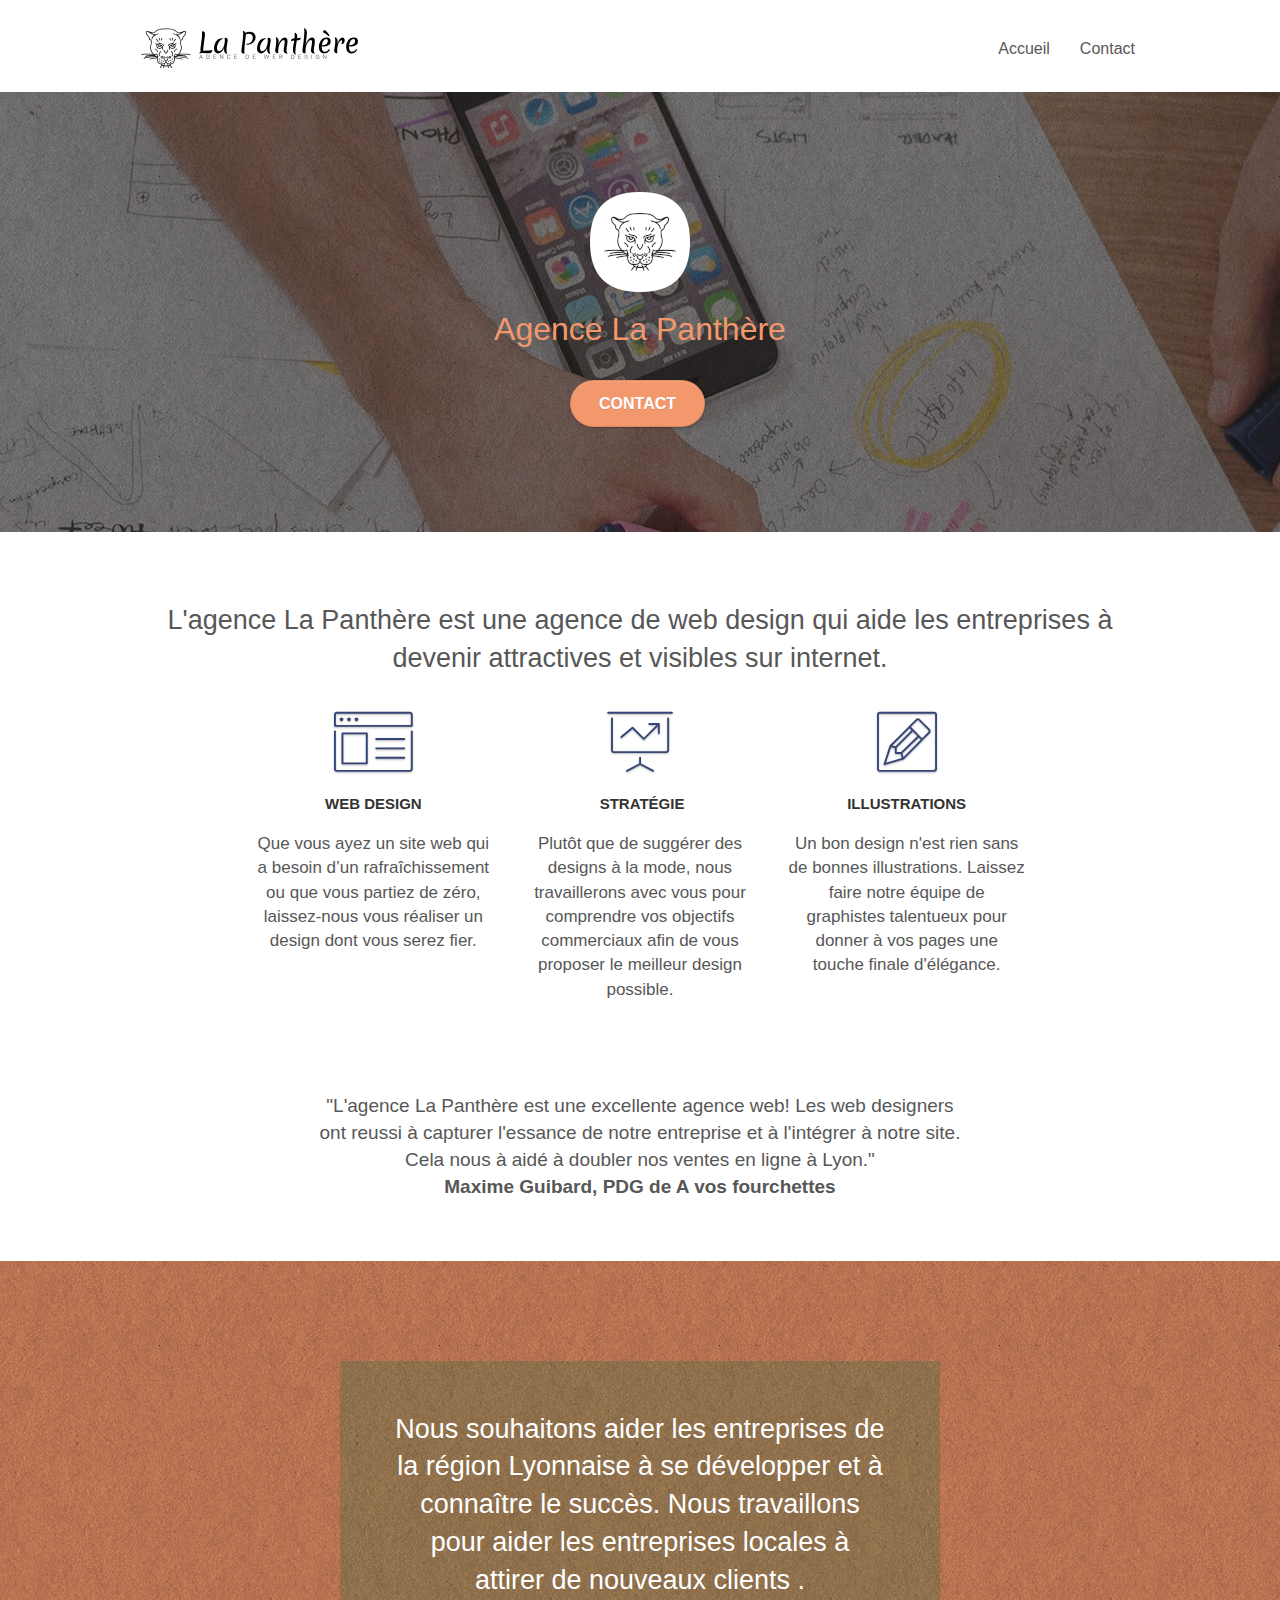
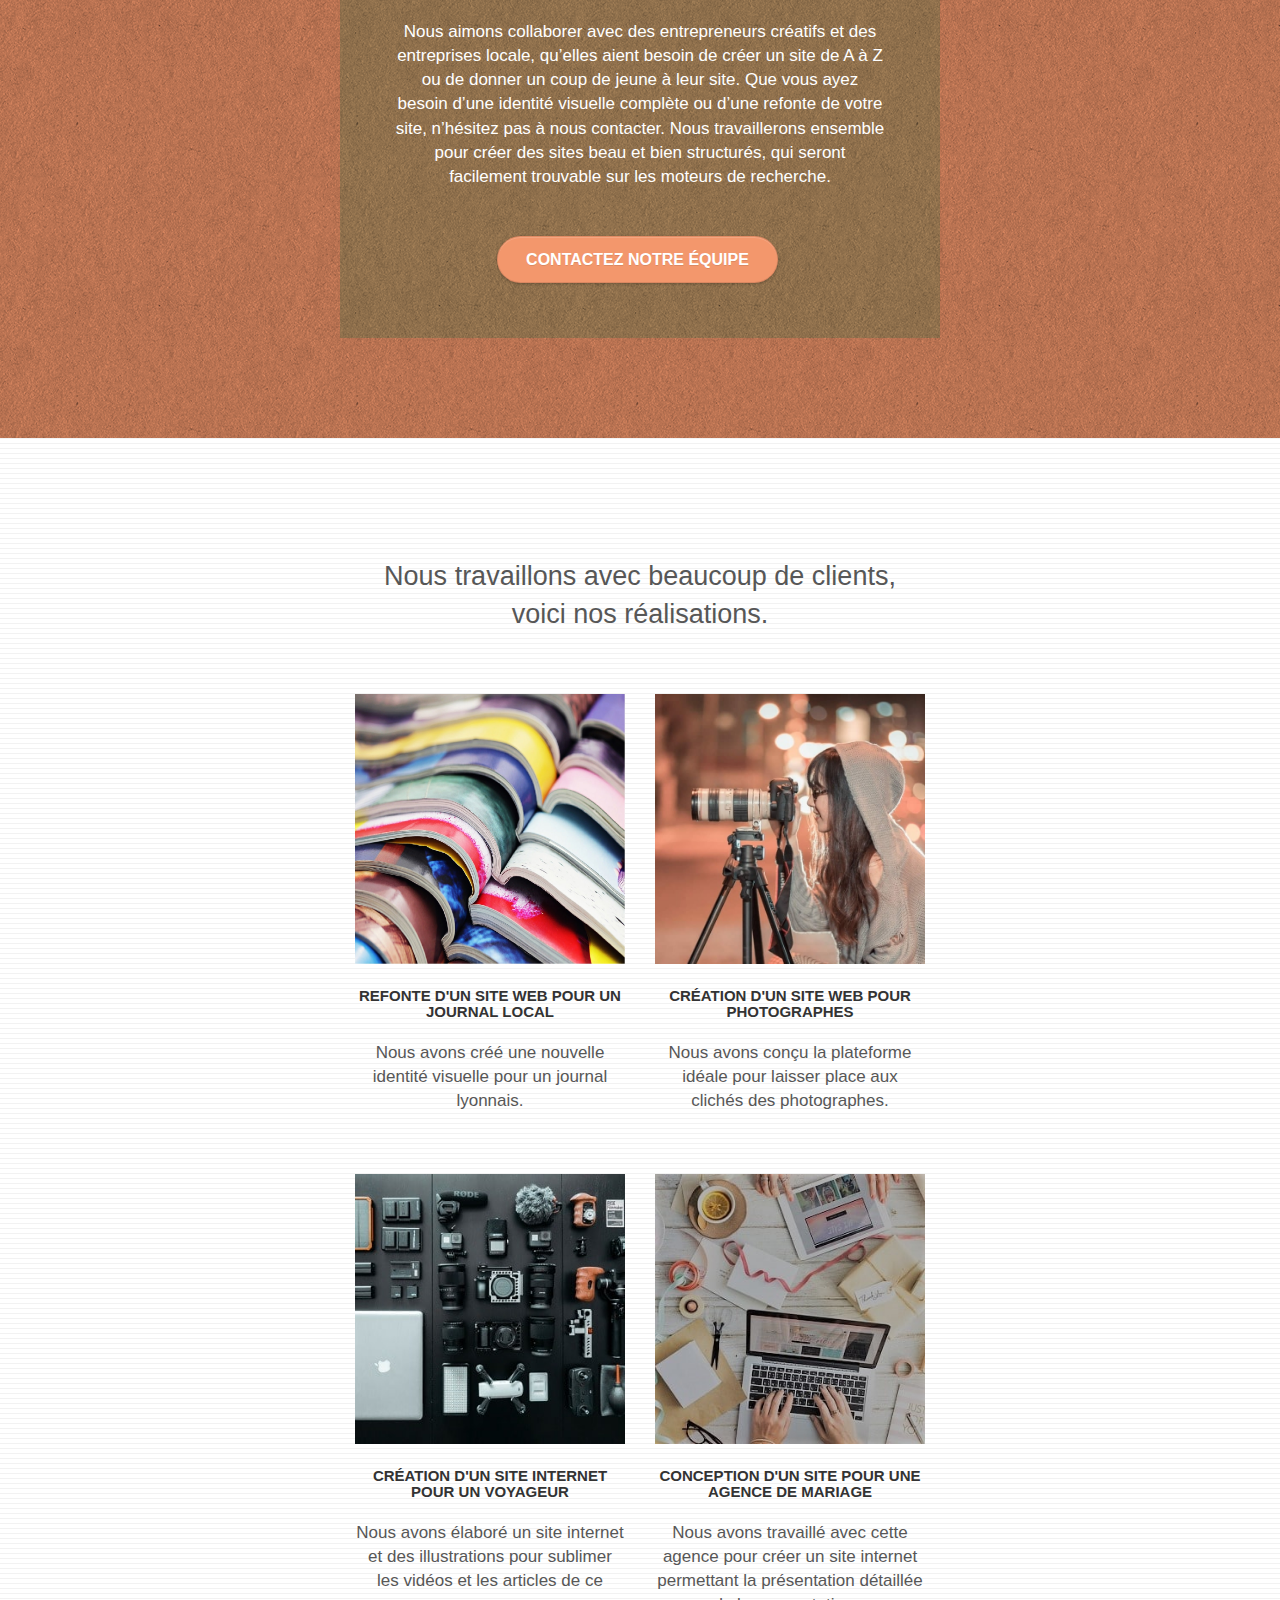
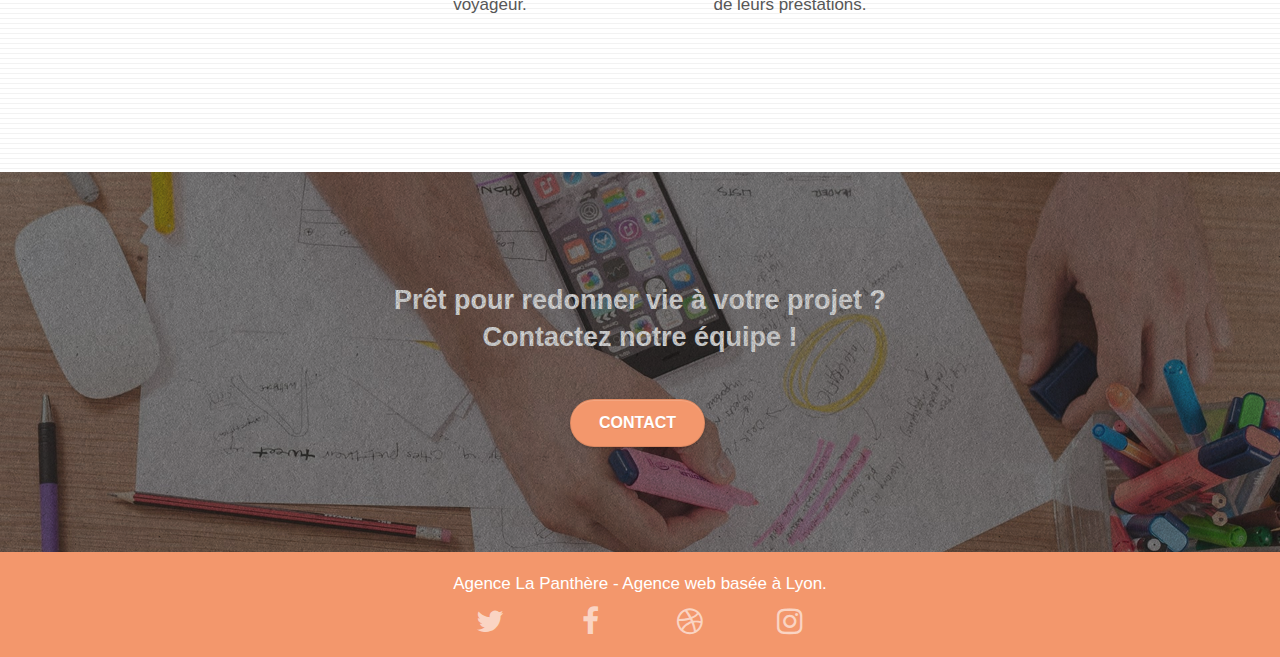
<file: index.html>
<!doctype html>
<html lang="fr">
<head>
    <meta charset="utf-8">
    <meta name="keywords" content="agence Web design,Entreprise webdesign Lyon">
    <meta name="description" content="La panthère est une agence de design lyonnaise qui aide les entreprises a devenir attractives et visibles sur Internet">
    <meta name="viewport" content="width=device-width, initial-scale=1.0, viewport-fit=cover">
    <link rel="icon" type="image/png" href="favicon.jpg">
    
	<link rel="stylesheet" type="text/css" href="./css/bootstrap.min.css">
	<link rel="stylesheet" type="text/css" href="style.min.css">
	<link rel="stylesheet" type="text/css" href="./css/font-awesome.min.css">
	<link rel="stylesheet" type="text/css" href="./css/et-line.min.css">
	
    
	<script src="./js/jquery-2.1.0.min.js" defer></script>
	<script src="./js/bootstrap.min.js" defer></script>
	<script src="./js/blocs.min.js" defer></script>
	<script src="./js/jquery.touchSwipe.min.js" defer></script>
	<script src="./js/gmaps.min.js" defer></script>

    <title>Agence La phantère|Acceuil</title>

    
<!-- Analytics -->
 
<!-- Analytics END -->
    
</head>
<body>
<!-- Principal conteneur -->
<div class="page-container">
    
<!-- bloc-0 -->

	<header class="bloc bgc-white l-bloc " id="bloc-0">
		<div class="container bloc-sm">

			<nav class="navbar row">
				<div class="navbar-header">
					<a class="navbar-brand" href="index.html"><img src="img/agence-la-panthere-monochrome.svg" alt="logo de l'agence la phantere" height="40" /></a>
					<button id="nav-toggle" type="button" class="ui-navbar-toggle navbar-toggle" data-toggle="collapse" data-target=".navbar-1">
						<span class="sr-only">Toggle navigation</span><span class="icon-bar"></span><span class="icon-bar"></span><span class="icon-bar"></span>
					</button>
				</div>
				<div class="collapse navbar-collapse navbar-1 special-dropdown-nav">
					<ul class="site-navigation nav navbar-nav">
						<li>
							<a href="index.html">Accueil</a>
						</li>
						<li>
							<a href="Contact.html">Contact</a>
						</li>
					</ul>
				</div>
			</nav>
		</div>
	</header>

<!-- bloc-0 END -->

<!-- bloc-1-presentation -->
	<section class="bloc bgc-dark-slate-blue bg-banniere d-bloc bg-t-edge bloc-bg-texture texture-paper b-parallax" id="bloc-1-hero">
		<div class="container bloc-lg">
			<div class="row tight-width-whitespace">
				<div class="col-sm-12">
					<img src="img/logo-100px-min.png" class="center-block image-resize-mode"  alt=" logo de l'agence La penthère" />
					<h1 class="text-center hero-bloc-text tc-white ">
						Agence La Panthère
					</h1>
					<div class="text-center">
						<a href="Contact.html" class="btn btn-lg btn-clean btn-rd cta-hero btn-atomic-tangerine" id="cta-hero">Contact</a>
					</div>
				</div>
			</div>
		</div>
	</section>
<!-- bloc-1-presentation END -->

<!-- bloc-2-services -->
	<section class="bloc bgc-white l-bloc" id="bloc-2-services">
		<div class="container bloc-md">
			<div class="row">
				<div class="col-sm-12 text-center">
					<h2>
						L'agence La Panthère est une agence de web design qui aide les entreprises à devenir attractives et visibles sur internet.
					</h2>
				</div>
			</div>
			<div class="row voffset-lg med-width-whitespace">
				<div class="col-sm-4">
					<div class="text-center">
						<span class="et-icon-browser sm-shadow icon-dark-slate-blue icons icon-lg"></span>
					</div>
					<h3 class="mg-md text-center">
						Web design
					</h3>
					<p class="text-center ">
						Que vous ayez un site web qui a besoin d&rsquo;un rafraîchissement ou que vous partiez de zéro, laissez-nous vous réaliser un design dont vous serez fier.
					</p>
				</div>
				<div class="col-sm-4">
					<div class="text-center">
						<span class="et-icon-presentation sm-shadow icon-dark-slate-blue icons icon-lg"></span>
					</div>
					<h3 class="mg-md text-center">
						&nbsp;Stratégie
					</h3>
					<p class="text-center ">
						Plutôt que de suggérer des designs à la mode, nous travaillerons avec vous pour comprendre vos objectifs commerciaux afin de vous proposer le meilleur design possible.<br>
					</p>
				</div>
				<div class="col-sm-4">
					<div class="text-center">
						<span class="et-icon-edit sm-shadow icon-dark-slate-blue icons icon-lg"></span>
					</div>
					<h3 class="mg-md text-center">
						Illustrations
					</h3>
					<p class="text-center ">
						Un bon design n'est rien sans de bonnes illustrations. Laissez faire notre équipe de graphistes talentueux pour donner à vos pages une touche finale d'élégance.
					</p>
				</div>
			</div>
			<div class="row voffset-lg voffset">
				<div class="col-xs-12 col-md-8 col-md-offset-2 text-center">
					<p class="citation">
						"L'agence La Panthère est une excellente agence web! Les web designers ont reussi à capturer l'essance de notre entreprise et à l'intégrer à notre site. Cela nous à aidé à doubler nos ventes en ligne à Lyon."
						<br> <strong>Maxime Guibard, PDG de A vos fourchettes</strong>
					</p>
				</div>


			</div>
		</div>
	</section>
	<!-- bloc-2-services END -->

	<!-- bloc-3-what-i-do -->
	<section class="bloc tc-white bgc-atomic-tangerine bg-presentation d-bloc bloc-bg-texture texture-paper b-parallax" id="bloc-3-what-i-do">
		<div class="container bloc-lg">
			<div class="row tight-width-whitespace black-background">
				<div class="col-sm-12">
					<h2 class="mg-md text-center text-white">
						Nous souhaitons aider les entreprises de la région Lyonnaise à se développer et à connaître le succès. Nous travaillons pour aider les entreprises locales à attirer de nouveaux clients .<br>
					</h2>
					<p class="text-center white">
						Nous aimons collaborer avec des entrepreneurs créatifs et des entreprises locale, qu’elles aient besoin de créer un site de A à Z ou de donner un coup de jeune à leur site. Que vous ayez besoin d’une identité visuelle complète ou d’une refonte de votre site, n’hésitez pas à nous contacter. Nous travaillerons ensemble pour créer des sites beau et bien structurés, qui seront facilement trouvable sur les moteurs de recherche.
						<br><br><a class="btn btn-atomic-tangerine btn-clean btn-rd btn-lg cta-hero" href="Contact.html">Contactez notre équipe</a><br>
					</p>
				</div>
			</div>
		</div>
	</section>
	<!-- bloc-3-what-i-do END -->

	<!-- bloc-4-portfolio -->
	<section class="bloc bgc-white bg-lines-h2-bg bg-repeat l-bloc" id="bloc-4-portfolio">
		<div class="container bloc-lg">
			<div class="row">
				<div class="col-sm-12 text-center">
					<h2>
						Nous travaillons avec beaucoup de clients, <br> voici nos réalisations.
					</h2>
				</div>
			</div>
			<div class="row tight-width-whitespace portfolio-row">
				<div class="col-sm-6">
					<a href="#" data-lightbox="img/1-min.jpg" data-gallery-id="gallery-1" data-caption="Refonte d'un site web pour un journal local" data-frame="snapshot-lb"><img src="img/1-min.jpg" alt="refonte d'un site web pour un journal local" class="img-responsive portfolio-thumb" /></a>
					<h3 class="mg-md text-center">
						Refonte d'un site web pour un journal local
					</h3>
					<p class="text-center">
						Nous avons créé une nouvelle identité visuelle pour un journal lyonnais.
					</p>
				</div>
				<div class="col-sm-6">
					<a href="#" data-lightbox="img/2-min.jpg" data-gallery-id="gallery-1" data-caption="Création d'un site web pour photographes" data-frame="snapshot-lb"><img src="img/2-min.jpg" class="img-responsive portfolio-thumb" alt=" Création d'un site web pour photographes" /></a>
					<h3 class="mg-md text-center">
						Création d'un site web pour photographes
					</h3>
					<p class="text-center">
						Nous avons conçu la plateforme idéale pour laisser place aux clichés des photographes.
					</p>
				</div>
			</div>
			<div class="row tight-width-whitespace portfolio-row">
				<div class="col-sm-6">
					<a href="#" data-lightbox="img/3-min.jpg" data-gallery-id="gallery-1" data-caption="Création d'un site internet pour un voyageur" data-frame="snapshot-lb"><img src="img/3-min.jpg" class="img-responsive portfolio-thumb" alt=" Création d'un site web pour voyageur"/></a>
					<h3 class="mg-md text-center">
						Création d'un site internet pour un voyageur
					</h3>
					<p class="text-center">
						Nous avons élaboré un site internet et des illustrations pour sublimer les vidéos et les articles de ce voyageur.
					</p>
				</div>
				<div class="col-sm-6">
					<a href="#" data-lightbox="img/4-min.jpg" data-gallery-id="gallery-1" data-caption="Conception d'un site pour une agence de mariage" data-frame="snapshot-lb"><img src="img/4-min.jpg" class="img-responsive portfolio-thumb" alt="Création d'un site web pour agence de mariage" /></a>
					<h3 class="mg-md text-center">
						Conception d'un site pour une agence de mariage
					</h3>
					<p class="text-center">
						Nous avons travaillé avec cette agence pour créer un site internet permettant la présentation détaillée de leurs prestations.
					</p>
				</div>
			</div>
		</div>
	</section>
	<!-- bloc-4-portfolio END -->

	<!-- bloc-5-cta -->
	<section class="bloc bgc-dark-slate-blue bg-banniere d-bloc bloc-bg-texture texture-paper" id="bloc-5-cta">
		<div class="container bloc-lg">
			<div class="row">
				<h2 class="mg-md text-center text-white text-bold">
					Prêt pour redonner vie à votre projet ?<br>Contactez notre équipe !
				</h2>
				<div class="col-sm-12 text-center">
					<a href="Contact.html" class="btn btn-atomic-tangerine btn-clean btn-rd btn-lg cta-hero">Contact</a>
				</div>
			</div>
		</div>
	</section>
	<!-- bloc-5-cta END -->

	<!-- ScrollToTop Button -->
	<a class="bloc-button btn btn-d scrollToTop" onclick="scrollToTarget('1')"><span class="fa fa-chevron-up"></span></a>
	<!-- ScrollToTop Button END-->

	<!-- Footer - bloc-8 -->
	<footer class="bloc bgc-atomic-tangerine d-bloc" id="bloc-8">
		<div class="container bloc-sm">
			<div class="row">
				<div class="col-sm-12">
					<p class="text-center white">
						Agence La Panthère - Agence web basée à Lyon.<br>
					</p>
					<div class="row row-no-gutters social">
						<div class="col-sm-3">
							<div class="text-center">
								<a class="social" href="https://twitter.com/" aria-label="twitter"><span class="fa fa-twitter icon-md"></span></a>
							</div>
						</div>
						<div class="col-sm-3">
							<div class="text-center">
								<a class="social" href="https://www.facebook.com/" aria-label="facebook"><span class="fa fa-facebook icon-md"></span></a>
							</div>
						</div>
						<div class="col-sm-3">
							<div class="text-center">
								<a class="social" href="https://dribbble.com/" aria-label="dribble"><span class="fa fa-dribbble icon-md"></span></a>
							</div>
						</div>
						<div class="col-sm-3">
							<div class="text-center">
								<a class="social" href="https://www.instagram.com/" aria-label="instagram"><span class="fa fa-instagram icon-md"></span></a>
							</div>
						</div>
					</div>

				</div>
			</div>
		</div>
	</footer>
	<!-- Footer - bloc-8 END -->

</div>
<!-- Principal conteneur END -->
    

</body>
</html>
</file>
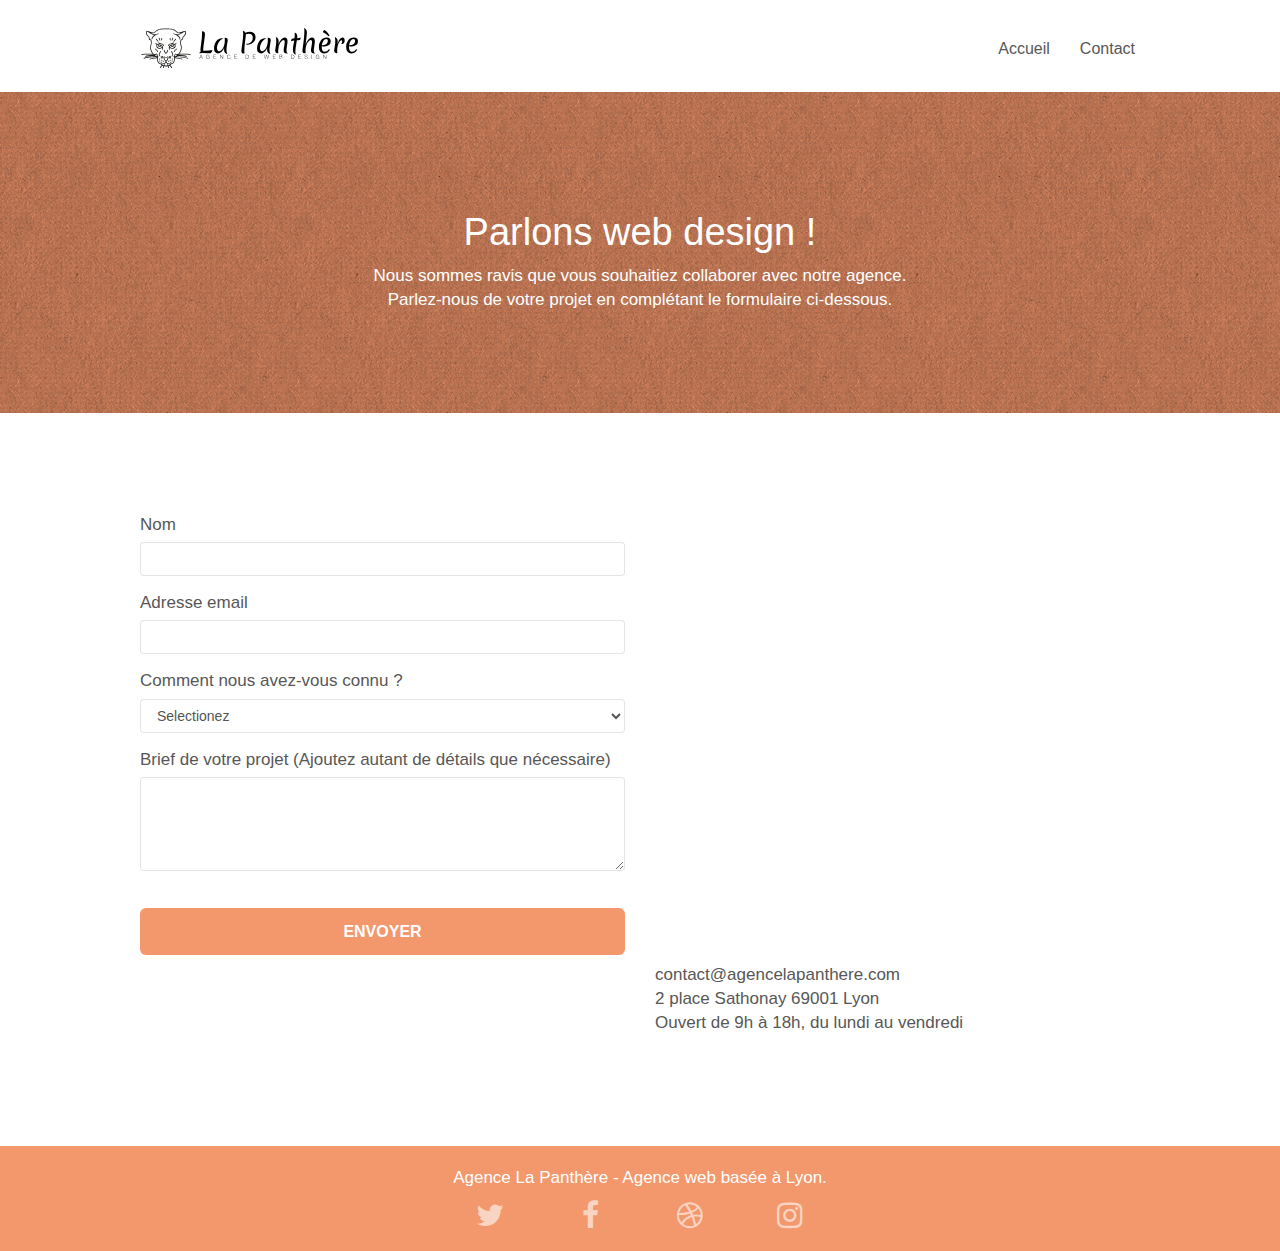
<file: Contact.html>
<!doctype html>
<html lang="fr">
<head>
    <meta charset="utf-8">
    <meta name="keywords" content="">
    <meta name="description" content="">
    <meta name="viewport" content="width=device-width, initial-scale=1.0, viewport-fit=cover">
    <link rel="shortcut icon" type="image/png" href="favicon.jpg">
    
	<link rel="stylesheet" type="text/css" href="./css/bootstrap.min.css">
	<link rel="stylesheet" type="text/css" href="style.min.css">
	<link rel="stylesheet" type="text/css" href="./css/font-awesome.min.css">
	<link rel="stylesheet" type="text/css" href="./css/et-line.min.css">
	
    
	<script src="./js/jquery-2.1.0.min.js" ></script>
	<script src="./js/bootstrap.min.js"></script>
	<script src="./js/blocs.min.js"></script>
	<script src="./js/jqBootstrapValidation.min.js"></script>
	<script src="./js/formHandler.min.js"></script>
    <title>Contact</title>

    
<!-- Analytics -->
 
<!-- Analytics END -->
    
</head>
<body>
<!-- Principal conteneur -->
<div class="page-container">
    
<!-- bloc-0 -->
<div class="bloc bgc-white l-bloc " id="bloc-0">
	<div class="container bloc-sm">
		<nav class="navbar row">
			<div class="navbar-header">
				<a class="navbar-brand" href="index.html"><img src="img/agence-la-panthere-monochrome.svg" alt="atlanta web design logo" height="40" /></a>
				<button id="nav-toggle" type="button" class="ui-navbar-toggle navbar-toggle" data-toggle="collapse" data-target=".navbar-1">
					<span class="sr-only">Toggle navigation</span><span class="icon-bar"></span><span class="icon-bar"></span><span class="icon-bar"></span>
				</button>
			</div>
			<div class="collapse navbar-collapse navbar-1 special-dropdown-nav">
				<ul class="site-navigation nav navbar-nav">
					<li>
						<a href="index.html">Accueil</a>
					</li>
					<li>
					</li>
					<li>
						<a href="Contact.html">Contact</a>
					</li>
				</ul>
			</div>
		</nav>
	</div>
</div>
<!-- bloc-0 END -->

<!-- bloc-6 -->
<div class="bloc bg-dots-bg bg-repeat bgc-atomic-tangerine d-bloc bloc-bg-texture texture-paper" id="bloc-6">
	<div class="container bloc-lg">
		<div class="row">
			<div class="col-sm-12">
				<h1 class="text-center hero-bloc-text text-white">
					Parlons web design !
				</h1>
				<p class="text-center mg-lg text-white tight-width-whitespace">
					Nous sommes ravis que vous souhaitiez collaborer avec notre agence.<br>
					Parlez-nous de votre projet en complétant le formulaire ci-dessous.
				</p>
			</div>
		</div>
	</div>
</div>
<!-- bloc-6 END -->

<!-- bloc-7 -->
<div class="bloc bgc-white l-bloc" id="bloc-7">
	<div class="container bloc-lg">
		<div class="row">
			<div class="col-sm-6">
				<form id="form_1" novalidate data-success-msg="Your message has been sent." data-fail-msg="Sorry it seems that our mail server is not responding, Sorry for the inconvenience!">
					<div class="form-group">
						<label for="name">
							Nom
						</label>
						<input id="name" class="form-control" required />
					</div>
					<div class="form-group">
						<label for="email">
							Adresse email
						</label>
						<input id="email" class="form-control" type="email" required />
					</div>
					<div class="form-group">
						<label for="input_504">
							Comment nous avez-vous connu ?
						</label>
						<select class="form-control" name="input_504" id="input_504">
							<option value="">Selectionez</option>
							<option value="Votre-entourage">Votre entourage</option>
							<option value="Bouche-oreil">Bouche à oreil</option>
							<option value="Notre-site">Notre site</option>
							<option value="Webinaire">Webinaire</option>

						</select>
					</div>
					<div class="form-group">
						<label for="message">
							Brief de votre projet (Ajoutez autant de détails que nécessaire)<br>
						</label><textarea id="message" class="form-control" rows="4" cols="50" required></textarea>
					</div> 
					<button class="bloc-button btn btn-lg btn-block cta-hero btn-atomic-tangerine" type="submit">
						Envoyer
					</button>
				</form>
			</div>
			<div class="col-sm-6">
				<iframe title="map" src="https://www.google.com/maps/embed?pb=!1m18!1m12!1m3!1d2783.0829506555824!2d4.827978615774401!3d45.769527821038466!2m3!1f0!2f0!3f0!3m2!1i1024!2i768!4f13.1!3m3!1m2!1s0x47f4eb020f3664e9%3A0x13e3d71752922c1f!2s2%20Pl.%20Sathonay%2C%2069001%20Lyon!5e0!3m2!1sfr!2sfr!4v1657802218206!5m2!1sfr!2sfr" height="450" style="border:0;" allowfullscreen="" loading="lazy" referrerpolicy="no-referrer-when-downgrade" ></iframe>
				<p>
					contact@agencelapanthere.com<br>2 place Sathonay 69001 Lyon<br>Ouvert de 9h à 18h, du lundi au vendredi<br>
				</p>
			</div>
		</div>
	</div>
</div>
<!-- bloc-7 END -->

<!-- ScrollToTop Button -->
<a class="bloc-button btn btn-d scrollToTop" onclick="scrollToTarget('1')"><span class="fa fa-chevron-up"></span></a>
<!-- ScrollToTop Button END-->


<!-- Footer - bloc-8 -->
<div class="bloc bgc-atomic-tangerine d-bloc" id="bloc-8">
	<div class="container bloc-sm">
		<div class="row">
			<div class="col-sm-12">
				<p class="text-center white">
					Agence La Panthère - Agence web basée à Lyon.<br>
				</p>
				<div class="row row-no-gutters social">
					<div class="col-sm-3">
						<div class="text-center">
							<a class="social" href="https://twitter.com/" aria-label="twitter"><span class="fa fa-twitter icon-md"></span></a>
						</div>
					</div>
					<div class="col-sm-3">
						<div class="text-center">
							<a class="social" href="https://www.facebook.com/" aria-label="facebook"><span class="fa fa-facebook icon-md"></span></a>
						</div>
					</div>
					<div class="col-sm-3">
						<div class="text-center">
							<a class="social" href="https://dribbble.com/" aria-label="dribble"><span class="fa fa-dribbble icon-md"></span></a>
						</div>
					</div>
					<div class="col-sm-3">
						<div class="text-center">
							<a class="social" href="https://www.instagram.com/" aria-label="instagram"><span class="fa fa-instagram icon-md"></span></a>
						</div>
					</div>
				</div>
			</div>
		</div>
	</div>
</div>
<!-- Footer - bloc-8 END -->

</div>
<!-- Principal conteneur END -->
    

</body>
</html>
</file>
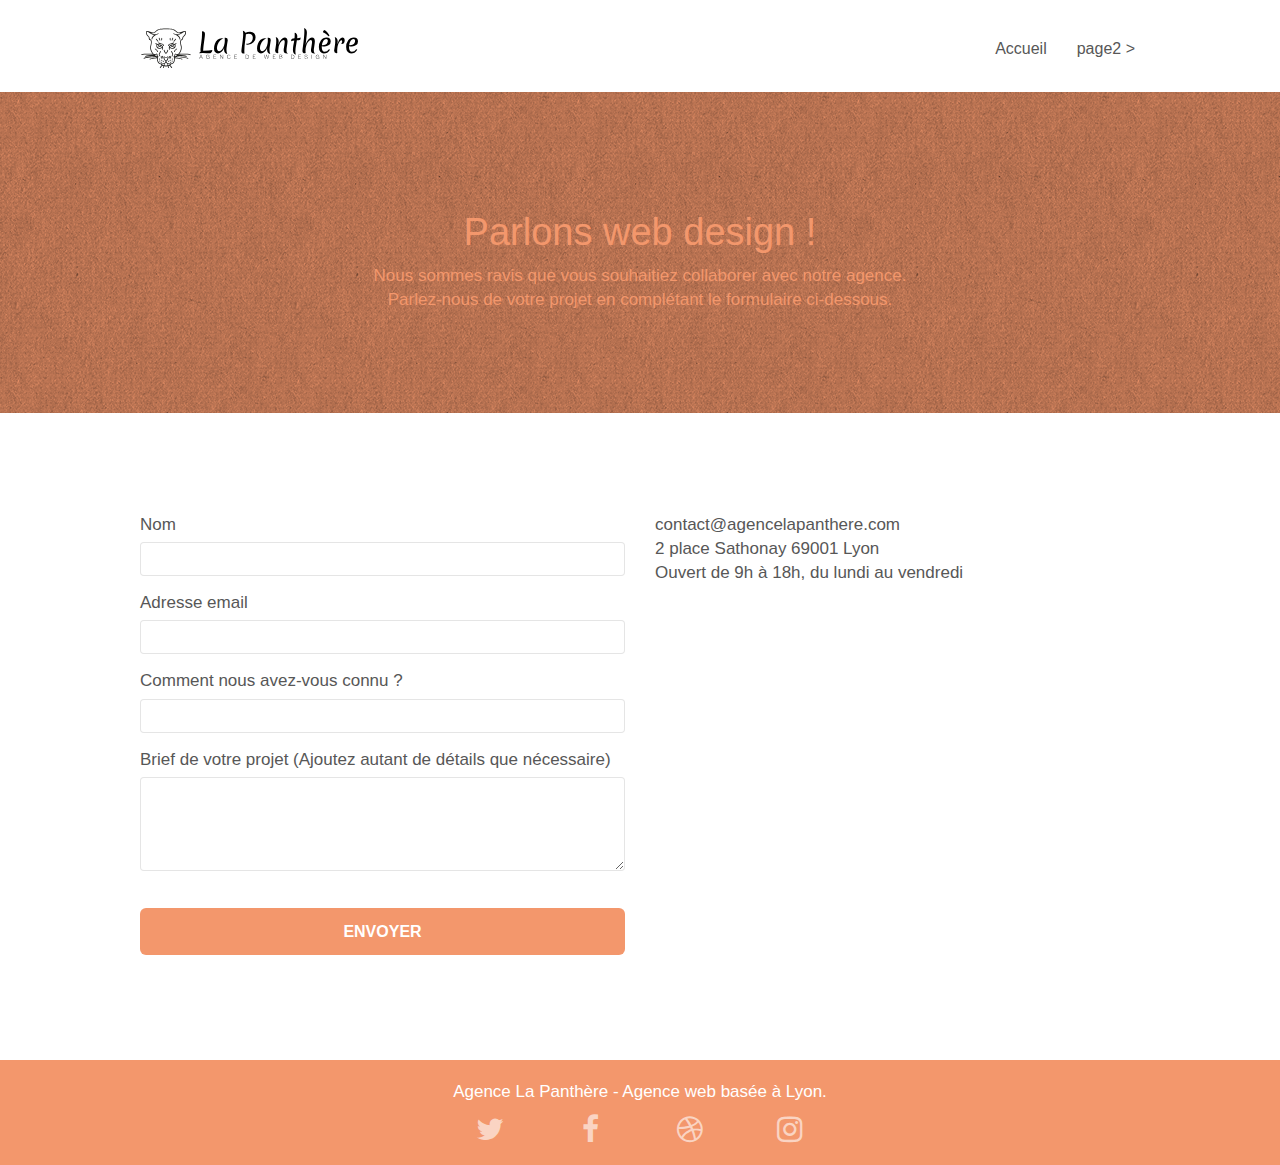
<file: page2.html>
<!doctype html>
<html lang="Default">
<head>
    <meta charset="utf-8">
    <meta name="keywords" content="">
    <meta name="description" content="">
    <meta name="viewport" content="width=device-width, initial-scale=1.0, viewport-fit=cover">
    <link rel="shortcut icon" type="image/png" href="favicon.jpg">
    
	<link rel="stylesheet" type="text/css" href="./css/bootstrap.min.css">
	<link rel="stylesheet" type="text/css" href="style.css">
	<link rel="stylesheet" type="text/css" href="./css/font-awesome.min.css">
	<link rel="stylesheet" type="text/css" href="./css/et-line.min.css">
	
    
	<script src="./js/jquery-2.1.0.min.js"></script>
	<script src="./js/bootstrap.min.js"></script>
	<script src="./js/blocs.min.js"></script>
	<script src="./js/jqBootstrapValidation.js"></script>
	<script src="./js/formHandler.js"></script>
    <title>page2</title>

    
<!-- Analytics -->
 
<!-- Analytics END -->
    
</head>
<body>
<!-- Principal conteneur -->
<div class="page-container">
    
<!-- bloc-0 -->
<div class="bloc bgc-white l-bloc " id="bloc-0">
	<div class="container bloc-sm">
		<nav class="navbar row">
			<div class="navbar-header">
				<a class="navbar-brand" href="index.html"><img src="img/agence-la-panthere-monochrome.svg" alt="atlanta web design logo" height="40" /></a>
				<button id="nav-toggle" type="button" class="ui-navbar-toggle navbar-toggle" data-toggle="collapse" data-target=".navbar-1">
					<span class="sr-only">Toggle navigation</span><span class="icon-bar"></span><span class="icon-bar"></span><span class="icon-bar"></span>
				</button>
			</div>
			<div class="collapse navbar-collapse navbar-1 special-dropdown-nav">
				<ul class="site-navigation nav navbar-nav">
					<li>
						<a href="index.html">Accueil</a>
					</li>
					<li>
					</li>
					<li>
						<a href="page2.html">page2 &gt;</a>
					</li>
				</ul>
			</div>
		</nav>
	</div>
</div>
<!-- bloc-0 END -->

<!-- bloc-6 -->
<div class="bloc bg-dots-bg bg-repeat bgc-atomic-tangerine d-bloc bloc-bg-texture texture-paper" id="bloc-6">
	<div class="container bloc-lg">
		<div class="row">
			<div class="col-sm-12">
				<h1 class="text-center hero-bloc-text tc-white">
					Parlons web design !
				</h1>
				<p class="text-center mg-lg tc-white tight-width-whitespace">
					Nous sommes ravis que vous souhaitiez collaborer avec notre agence.<br>
					Parlez-nous de votre projet en complétant le formulaire ci-dessous.
				</p>
			</div>
		</div>
	</div>
</div>
<!-- bloc-6 END -->

<!-- bloc-7 -->
<div class="bloc bgc-white l-bloc" id="bloc-7">
	<div class="container bloc-lg">
		<div class="row">
			<div class="col-sm-6">
				<form id="form_1" novalidate success-msg="Your message has been sent." fail-msg="Sorry it seems that our mail server is not responding, Sorry for the inconvenience!">
					<div class="form-group">
						<label>
							Nom
						</label>
						<input id="name" class="form-control" required />
					</div>
					<div class="form-group">
						<label>
							Adresse email
						</label>
						<input id="email" class="form-control" type="email" required />
					</div>
					<div class="form-group">
						<label>
							Comment nous avez-vous connu ?
						</label>
						<input class="form-control" type="email" required id="input_504" />
					</div>
					<div class="form-group">
						<label>
							Brief de votre projet (Ajoutez autant de détails que nécessaire)<br>
						</label><textarea id="message" class="form-control" rows="4" cols="50" required></textarea>
					</div> 
					<button class="bloc-button btn btn-lg btn-block cta-hero btn-atomic-tangerine" type="submit">
						Envoyer
					</button>
				</form>
			</div>
			<div class="col-sm-6">
				<p>
					contact@agencelapanthere.com<br>2 place Sathonay 69001 Lyon<br>Ouvert de 9h à 18h, du lundi au vendredi<br>
				</p>
			</div>
		</div>
	</div>
</div>
<!-- bloc-7 END -->

<!-- ScrollToTop Button -->
<a class="bloc-button btn btn-d scrollToTop" onclick="scrollToTarget('1')"><span class="fa fa-chevron-up"></span></a>
<!-- ScrollToTop Button END-->


<!-- Footer - bloc-8 -->
<div class="bloc bgc-atomic-tangerine d-bloc" id="bloc-8">
	<div class="container bloc-sm">
		<div class="row">
			<div class="col-sm-12">
				<p class="text-center white">
					Agence La Panthère - Agence web basée à Lyon.<br>
				</p>
				<div class="row row-no-gutters social">
					<div class="col-sm-3">
						<div class="text-center">
							<a class="social" href="index.html"><span class="fa fa-twitter icon-md"></span></a>
						</div>
					</div>
					<div class="col-sm-3">
						<div class="text-center">
							<a class="social" href="index.html"><span class="fa fa-facebook icon-md"></span></a>
						</div>
					</div>
					<div class="col-sm-3">
						<div class="text-center">
							<a class="social" href="index.html"><span class="fa fa-dribbble icon-md"></span></a>
						</div>
					</div>
					<div class="col-sm-3">
						<div class="text-center">
							<a class="social" href="index.html"><span class="fa fa-instagram icon-md"></span></a>
						</div>
					</div>
				</div>
			</div>
		</div>
	</div>
</div>
<!-- Footer - bloc-8 END -->

</div>
<!-- Principal conteneur END -->
    

</body>
</html>
</file>
<file: style.css>
body {
    margin: 0;
    padding: 0;
    background: #FFF;
    overflow-x: hidden;
    -webkit-font-smoothing: antialiased;
    -moz-osx-font-smoothing: grayscale;
}

a,
button {
    transition: all .3s ease-in-out;
    outline: none!important;
}

a:hover {
    text-decoration: none;
    cursor: pointer;
}

/*#page-loading-blocs-notifaction {*/
/*    position: fixed;*/
/*    top: 0;*/
/*    bottom: 0;*/
/*    width: 100%;*/
/*    z-index: 100000;*/
/*    background: #FFFFFF url("img/pageload-spinner.gif") no-repeat center center;*/
/*}*/

.bloc {
    width: 100%;
    clear: both;
    background: 50% 50% no-repeat;
    padding: 0 50px;
    -webkit-background-size: cover;
    -moz-background-size: cover;
    -o-background-size: cover;
    background-size: cover;
    position: relative;
}

.bloc .container {
    padding-left: 0;
    padding-right: 0;
}

.bloc-lg {
    padding: 100px 50px;
}

.bloc-md {
    padding: 50px;
}

.bloc-sm {
    padding: 20px 50px;
}

.bg-center,
.bg-l-edge,
.bg-r-edge,
.bg-t-edge,
.bg-b-edge,
.bg-tl-edge,
.bg-bl-edge,
.bg-tr-edge,
.bg-br-edge,
.bg-repeat {
    -webkit-background-size: auto!important;
    -moz-background-size: auto!important;
    -o-background-size: auto!important;
    background-size: auto!important;
}

.bg-repeat {
    background: repeat;
}

.bg-t-edge {
    background: top no-repeat;
}

.bloc-bg-texture::before {
    content: "";
    background-size: 2px 2px;
    position: absolute;
    top: 0;
    bottom: 0;
    left: 0;
    right: 0;
}

.texture-paper::before {
    background: url("img/texture-paper-min.png");
    background-size: 280px 280px;
}

.b-parallax {
    background-attachment: fixed;
}

.d-bloc {
    color: rgba(255, 255, 255, .7);
}

.d-bloc button:hover {
    color: rgba(255, 255, 255, .9);
}

.d-bloc .icon-round,
.d-bloc .icon-square,
.d-bloc .icon-rounded,
.d-bloc .icon-semi-rounded-a,
.d-bloc .icon-semi-rounded-b {
    border-color: rgba(255, 255, 255, .9);
}

.d-bloc .divider-h span {
    border-color: rgba(255, 255, 255, .2);
}

.d-bloc .a-btn,
.d-bloc .navbar a,
.d-bloc .navbar-brand,
.d-bloc a .icon-sm,
.d-bloc a .icon-md,
.d-bloc a .icon-lg,
.d-bloc a .icon-xl,
.d-bloc h1 a,
.d-bloc h2 a,
.d-bloc h3 a,
.d-bloc h4 a,
.d-bloc h5 a,
.d-bloc h6 a,
.d-bloc p a {
    color: rgba(255, 255, 255, .6);
}

.d-bloc .a-btn:hover,
.d-bloc .navbar a:hover,
.d-bloc .navbar-brand:hover,
.d-bloc a:hover .icon-sm,
.d-bloc a:hover .icon-md,
.d-bloc a:hover .icon-lg,
.d-bloc a:hover .icon-xl,
.d-bloc h1 a:hover,
.d-bloc h2 a:hover,
.d-bloc h3 a:hover,
.d-bloc h4 a:hover,
.d-bloc h5 a:hover,
.d-bloc h6 a:hover,
.d-bloc p a:hover {
    color: rgba(255, 255, 255, 1);
}

.d-bloc .navbar-toggle .icon-bar {
    background: rgba(255, 255, 255, 1);
}

.d-bloc .btn-wire,
.d-bloc .btn-wire:hover {
    color: rgba(255, 255, 255, 1);
    border-color: rgba(255, 255, 255, 1);
}

.d-bloc .panel {
    color: rgba(0, 0, 0, .5);
}

.d-bloc .panel button:hover {
    color: rgba(0, 0, 0, .7);
}

.d-bloc .panel  {
    border-color: rgba(0, 0, 0, .7);
}

.d-bloc .panel .divider-h span {
    border-color: rgba(0, 0, 0, .1);
}

.d-bloc .panel .a-btn {
    color: rgba(0, 0, 0, .6);
}

.d-bloc .panel .a-btn:hover {
    color: rgba(0, 0, 0, 1);
}

.d-bloc .panel .btn-wire,
.d-bloc .panel .btn-wire:hover {
    color: rgba(0, 0, 0, .7);
    border-color: rgba(0, 0, 0, .3);
}

.d-bloc .panel,
.l-bloc {
    color: rgba(0, 0, 0, .5);
}

.d-bloc .panel button:hover,
.l-bloc button:hover {
    color: rgba(0, 0, 0, .7);
}

.l-bloc .icon-round,
.l-bloc .icon-square,
.l-bloc .icon-rounded,
.l-bloc .icon-semi-rounded-a,
.l-bloc .icon-semi-rounded-b {
    border-color: rgba(0, 0, 0, .7);
}

.d-bloc .panel .divider-h span,
.l-bloc .divider-h span {
    border-color: rgba(0, 0, 0, .1);
}

.d-bloc .panel .a-btn,
.l-bloc .a-btn,
.l-bloc .navbar a,
.l-bloc .navbar-brand,
.l-bloc a .icon-sm,
.l-bloc a .icon-md,
.l-bloc a .icon-lg,
.l-bloc a .icon-xl,
.l-bloc h1 a,
.l-bloc h2 a,
.l-bloc h3 a,
.l-bloc h4 a,
.l-bloc h5 a,
.l-bloc h6 a,
.l-bloc p a {
    color: rgba(0, 0, 0, .6);
}

.d-bloc .panel .a-btn:hover,
.l-bloc .a-btn:hover,
.l-bloc .navbar a:hover,
.l-bloc .navbar-brand:hover,
.l-bloc a:hover .icon-sm,
.l-bloc a:hover .icon-md,
.l-bloc a:hover .icon-lg,
.l-bloc a:hover .icon-xl,
.l-bloc h1 a:hover,
.l-bloc h2 a:hover,
.l-bloc h3 a:hover,
.l-bloc h4 a:hover,
.l-bloc h5 a:hover,
.l-bloc h6 a:hover,
.l-bloc p a:hover {
    color: rgba(0, 0, 0, 1);
}

.l-bloc .navbar-toggle .icon-bar {
    color: rgba(0, 0, 0, .6);
}

.d-bloc .panel .btn-wire,
.d-bloc .panel .btn-wire:hover,
.l-bloc .btn-wire,
.l-bloc .btn-wire:hover {
    color: rgba(0, 0, 0, .7);
    border-color: rgba(0, 0, 0, .3);
}

.voffset {
    margin-top: 30px;
}

.voffset-lg {
    margin-top: 80px;
}

.row-no-gutters {
    margin-right: 0;
    margin-left: 0;
}

.row.row-no-gutters > [class^="col-"],
.row.row-no-gutters > [class*=" col-"] {
    padding-right: 0;
    padding-left: 0;
}

#bloc-1-hero h1 {
    font-size: 32px;
}

.navbar {
    margin-bottom: 0;
    z-index: 1;
}

.navbar-brand {
    height: auto;
    padding: 3px 15px;
    font-size: 25px;
    /*font-weight: normal;*/
    font-weight: 600;
    line-height: 44px;
}

.navbar-brand img {
    max-height: 200px;
    margin: 0 5px 0 0;
    display: inline;
}

.navbar-brand img[src$=svg] {
    min-width: 100px;
}

.nav-center .navbar-brand img {
    margin: 0;
}

.navbar .nav {
    padding-top: 2px;
    margin-right: -16px;
    float: right;
    z-index: 1;
}

.nav > li {
    float: left;
    margin-top: 4px;
    font-size: 16px;
}

.navbar-nav .open .dropdown-menu > li > a {
    text-align: inherit;
}

.nav > li a:hover,
.nav > li a:focus {
    background: transparent;
}

.navbar-toggle {
    margin: 10px 10px 0 0;
    border: 0;
}

.navbar-toggle:hover {
    background: transparent!important;
}

.navbar-toggle .icon-bar {
    background-color: rgba(0, 0, 0, .5);
    width: 26px;
}

.nav-invert .navbar .nav {
    float: left;
}

.nav-invert .navbar-header,
.nav-invert .navbar-brand {
    float: right;
    position: relative;
    z-index: 2;
}
iframe{
    display: block;
    width:95%;
    margin: 0 auto;
}
@media (min-width: 768px) {
    .site-navigation {
        position: absolute;
        top: 50%;
        right: 20px;
        transform: translate(0, -50%);
        -webkit-transform: translateY(-50%);
    }
    .nav > li .dropdown-menu a,
    .nav > li .dropdown-menu a:hover {
        color: #484848;
    }
    .nav-invert .site-navigation {
        left: 0;
        right: 0;
    }
    .nav-center {
        text-align: center;
    }
    .nav-center .navbar-header {
        width: 100%;
    }
    .nav-center .navbar-header,
    .nav-center .navbar-brand,
    .nav-center .nav > li {
        float: none;
        display: inline-block;
    }
    .nav-center .site-navigation {
        position: relative;
        width: 100%;
        right: 0;
        margin-right: 0;
        margin-top: 20px;
    }
    .nav-center.mini-nav .navbar-toggle {
        float: none;
        margin: 10px auto 0;
    }
}

.nav > li > .dropdown a {
    background: none!important;
    display: block;
    padding: 14px 15px;
}

nav .caret {
    margin: 0 5px;
}

.dropdown-menu .dropdown-menu {
    top: -8px;
    left: 100%;
}

.dropdown-menu .dropmenu-flow-right {
    top: 100%;
    left: 0;
    margin-left: -1px;
    border-top-left-radius: 0;
    border-top-right-radius: 0;
}

.dropdown-menu .dropdown span {
    border-left: 4px solid black;
    /*border: 4px solid black;*/
    /*border-top-color: transparent;*/
    /*border-right-color: transparent;*/
    /*border-bottom-color: transparent;*/
    margin: 6px -5px 0 0!important;
    float: right;
}

.mg-md {
    margin-top: 10px;
    margin-bottom: 20px;
}

.mg-lg {
    margin-top: 10px;
    margin-bottom: 40px;
}

.btn {
    margin: 0 5px 5px 0;
}

.btn.pull-right {
    margin: 0 0 5px 5px;
}

.btn-d,
.btn-d:hover,
.btn-d:focus {
    color: #FFF;
    background: rgba(0, 0, 0, .3);
}

button {
    outline: none!important;
}

.btn-rd {
    border-radius: 40px;
}

.btn-clean {
    border: 1px solid rgba(0, 0, 0, .08);
    border-bottom-color: rgba(0, 0, 0, .1);
    text-shadow: 0 1px 0 rgba(0, 0, 1, .1);
    box-shadow: 0 1px 3px rgba(0, 0, 1, .25), inset 0 1px 0 0 rgba(255, 255, 255, .15);
}

.icon-md {
    font-size: 30px!important;
}

.icon-lg {
    font-size: 60px!important;
}

.sm-shadow {
    text-shadow: 0 1px 2px rgba(0, 0, 0, .3);
}

.panel-sq,
.panel-sq .panel-heading,
.panel-sq .panel-footer {
    border-radius: 0;
}

.panel-rd {
    border-radius: 30px;
}

.panel-rd .panel-heading {
    border-radius: 29px 29px 0 0;
}

.panel-rd .panel-footer {
    border-radius: 0 0 29px 29px;
}

.form-control {
    border-color: rgba(0, 0, 0, .1);
    box-shadow: none;
}

.scrollToTop {
    width: 40px;
    height: 40px;
    position: fixed;
    bottom: 20px;
    right: 20px;
    opacity: 0;
    z-index: 500;
    transition: all .3s ease-in-out;
}

.scrollToTop span {
    margin-top: 6px;
}

.showScrollTop {
    font-size: 14px;
    opacity: 1;
}

a[data-lightbox] {
    position: relative;
    display: block;
    text-align: center;
}

a[data-lightbox]:hover::before {
    content: "+";
    font-family: "HelveticaNeue-Light", "Helvetica Neue Light", "Helvetica Neue", Helvetica, Arial,sans-serif;
    font-size: 32px;
    width: 50px;
    height: 50px;
    margin-left: -25px;
    border-radius: 50%;
    background: rgba(0, 0, 0, .6);
    color: #FFF;
    font-weight: 100;
    z-index: 1;
    position: absolute;
    top: 50%;
    transform: translateY(-50%);
    -webkit-transform: translateY(-50%);
}

a[data-lightbox]:hover img {
    opacity: 0.6;
    -webkit-animation-fill-mode: none;
    animation-fill-mode: none;
}

#lightbox-modal {
    display: flex;
    align-items: center;
}

#lightbox-modal .modal-dialog {
    width: 90%;
    max-width: 900px;
    margin: 0 auto 0;
}

#lightbox-modal .modal-dialog img {
    max-height: 90vh;
    margin: 0 auto;
}

.lightbox-caption {
    padding: 20px;
    color: #FFF;
    background: rgba(0, 0, 0, .5);
    position: absolute;
    left: 15px;
    right: 15px;
    bottom: 5px;
}

.close-lightbox {
    color: #FFF;
    font-size: 30px;
    position: absolute;
    top: 20px;
    right: 20px;
    z-index: 20;
    background: rgba(0, 0, 0, .5);
    border: none;
    line-height: 30px;
    padding: 0 9px 5px;
    opacity: 0.3;
}

.close-lightbox:hover,
.next-lightbox:hover,
.prev-lightbox:hover {
    opacity: 1.0;
    color: #FFF;
}

.next-lightbox,
.prev-lightbox {
    font-size: 20px;
    color: rgba(255, 255, 255, .9);
    background: rgba(0, 0, 0, .5);
    transition: all .2s ease-in-out;
    position: absolute;
    top: 45%;
    z-index: 1;
    opacity: 0.4;
}

.next-lightbox {
    padding: 6px 8px 1px 13px;
    right: 25px;
}

.prev-lightbox {
    padding: 6px 13px 1px 10px;
    left: 25px;
}

.snapshot-lb .modal-body {
    padding-bottom: 45px;
}

.snapshot-lb .lightbox-caption {
    padding: 0;
    color: rgba(0, 0, 0, .5);
    background: none;
}

h1,
h2,
h3,
h4,
h5,
h6,
p,
label,
.btn,
a {
    font-family: "helvetica",sans-serif;
    font-weight: 400;
    color: #575757!important;
}
.citation{
    font-size: 19px;
}
label{
    font-size: 17px;
}
.container {
    max-width: 1000px;
}
.text-bold{
    font-weight: bold;
}
.hero-bloc-text {
    font-size: 38px;
}

.hero-bloc-text-sub {
    font-size: 36px;
}

.statement-bloc-text {
    line-height: 26px;
    font-style: italic;
    font-size: 20px;
    text-align: center;
    font-weight: lighter;
    max-width: 520px;
    margin: auto auto auto auto;
}

p {
    font-size: 17px;
}

.tight-width-whitespace {
    max-width: 600px;
    margin: auto auto auto auto;
}

.h1 {
    font-size: 20px;
    font-family: "Open Sans",sans-serif;
}

.cta-hero {
    margin-top: 22px;
    color: #FFFFFF!important;
    text-transform: uppercase;
    padding: 12px 28px 12px 28px;
    font-size: 16px;
    font-weight: 700;
}

.social {
    max-width: 400px;
    margin: auto auto auto auto;
}

h2 {
    font-size: 27px;
    line-height: 1.4em;
}

h3 {
    font-size: 15px;
    text-transform: uppercase;
    font-weight: 700;
    color: #333333!important;
}

.med-width-whitespace {
    max-width: 800px;
    margin: auto auto auto auto;
    box-shadow: 0 0 0 #000000;
}

h1 {
    color: #333333!important;
}

h4 {
    color: #333333!important;
}

.icons {
    margin-bottom: 14px;
    margin-top: 24px;
}

.white {
    color: #FFFFFF!important;
}

.portfolio-thumb {
    margin-bottom: 24px;
}

.portfolio-row {
    margin-bottom: 44px;
    margin-top: 50px;
}

.avatar {
    box-shadow: 0 4px 9px rgba(0, 0, 0, 0.3);
}

.black-background {
    background-color: rgba(165, 147, 99, 0.7);
    padding: 40px 40px 40px 40px;
}

.bold-link {
    font-weight: 900;
    text-decoration: underline!important;
}

.bgc-white {
    background-color: #FFFFFF;
}

.bgc-dark-slate-blue {
    background-color: #364577;
}

.bgc-atomic-tangerine {
    background-color: #F3976C;
}

.tc-white {
    color: #F3976C!important;
}
.text-white{
    color: white !important;
}
.btn-atomic-tangerine {
    background: #F3976C;
    color: #FFFFFF!important;
}

.btn-atomic-tangerine:hover {
    background: #c27956!important;
    color: #FFFFFF!important;
}

.ltc-white {
    color: #FFFFFF!important;
}

.ltc-white:hover {
    color: #cccccc!important;
}

.ltc-atomic-tangerine {
    color: #F3976C!important;
}

.ltc-atomic-tangerine:hover {
    color: #c27956!important;
}

.icon-dark-slate-blue {
    color: #364577!important;
    border-color: #364577!important;
}

.bg-dots-bg {
    background-image: url("img/dots-bg-min.png");
}

.bg-lines-h2-bg {
    background-image: url("img/lines-h2-bg-min.png");
}

.bg-banniere {
    background-image: url("img/agence-la-panthere-min.jpg");
}

.bg-presentation {
    background-image: url("img/image-de-presentation-min.jpg");
}

@media (max-width: 1024px) {
    .bloc {
        padding-left: 20px;
        padding-right: 20px;
    }
    .bloc.full-width-bloc,
    .bloc-tile-2.full-width-bloc .container,
    .bloc-tile-3.full-width-bloc .container,
    .bloc-tile-4.full-width-bloc .container {
        padding-left: 0;
        padding-right: 0;
    }
}

@media (max-width: 992px) and (min-width: 768px) {
    .navbar .nav {
        max-width: 80%
    }
    .nav-center.navbar .nav {
        max-width: 100%
    }
}

@media only screen and (min-width: 768px) and (max-width: 1024px) and (orientation: landscape) {
    .b-parallax {
        background-attachment: scroll;
    }
}

@media only screen and (min-width: 1024px) and (max-width: 1366px) and (-webkit-min-device-pixel-ratio: 1.5) {
    .b-parallax {
        background-attachment: scroll;
    }
}

@media (max-width: 991px) {
    .container {
        width: 100%;
    }
    .b-parallax {
        background-attachment: scroll;
    }
    .page-container,
    #hero-bloc {
        overflow-x: hidden;
        position: relative;
    }
    /*.bloc {*/
    /*    padding-left: constant(safe-area-inset-left);*/
    /*    padding-right: constant(safe-area-inset-right);*/
    /*}*/
    .bloc-group,
    .bloc-group .bloc {
        display: block;
        width: 100%;
    }
    .bloc-fill-screen .fill-bloc-top-edge,
    .bloc-fill-screen .fill-bloc-bottom-edge {
        padding: 0 20px;
        /*padding-left: constant(safe-area-inset-left);*/
        /*padding-right: constant(safe-area-inset-right);*/
    }
}

@media (max-width: 767px) {
    .page-container {
        overflow-x: hidden;
        position: relative;
    }
    h1,
    h2,
    h3,
    h4,
    h5,
    h6,
    p,
    #disqus_thread {
        padding-left: 10px!important;
        padding-right: 10px!important;
    }
    .b-parallax {
        background-attachment: scroll;
    }
    .navbar .nav {
        padding-top: 0;
        border-top: 1px solid rgba(0, 0, 0, .2);
        float: none!important;
    }
    .navbar.row {
        margin-left: 0;
        margin-right: 0;
    }
    .site-navigation {
        position: inherit;
        transform: none;
        -webkit-transform: none;
        -ms-transform: none;
    }
    .nav > li {
        margin-top: 0;
        border-bottom: 1px solid rgba(0, 0, 0, .1);
        background: rgba(0, 0, 0, .05);
        text-align: left;
        padding-left: 15px;
        width: 100%;
    }
    .nav > li:hover {
        background: rgba(0, 0, 0, .08);
    }
    .dropdown .dropdown a .caret {
        float: none;
        margin: 5px 0 0 10px!important;
        border-top: 4px solid black;
        /*border: 4px solid black;*/
        /*border-bottom-color: transparent;*/
        /*border-right-color: transparent;*/
        /*border-left-color: transparent;*/
    }
    #hero-bloc .navbar .nav {
        background: rgba(0, 0, 0, .8);
    }
    #hero-bloc .navbar .nav a {
        color: rgba(255, 255, 255, .6);
    }
    .hero {
        padding: 50px 0;
    }
    .hero-nav {
        left: -1px;
        right: -1px;
    }
    .navbar-collapse {
        padding: 0;
        overflow-x: hidden;
        -webkit-box-shadow: none;
        box-shadow: none;
    }
    .navbar-brand img {
        max-height: 40px;
        width: auto;
    }
    .nav-invert .navbar-header {
        float: none;
        width: 100%;
    }
    .nav-invert .navbar-toggle {
        float: left;
        margin-left: 10px;
    }
    .bloc {
        padding-left: 0;
        padding-right: 0;
    }
    .bloc-xxl,
    .bloc-xl,
    .bloc-lg {
        padding: 40px 0;
    }
    .bloc-sm,
    .bloc-md {
        padding-left: 0;
        padding-right: 0;
    }
    .bloc-tile-2 .container,
    .bloc-tile-3 .container,
    .bloc-tile-4 .container,
    .bloc-fill-screen .fill-bloc-top-edge,
    .bloc-fill-screen .fill-bloc-bottom-edge {
        padding-left: 0;
        padding-right: 0;
    }
    .a-block {
        padding: 0 10px;
    }
    .btn-dwn {
        display: none;
    }
    .voffset {
        margin-top: 5px;
    }
    .voffset-md {
        margin-top: 20px;
    }
    .voffset-lg {
        margin-top: 30px;
    }
    form {
        padding: 5px;
    }
    .close-lightbox {
        display: inline-block;
    }
    .blocsapp-device-iphone5 {
        background-size: 216px 425px;
        padding-top: 60px;
        width: 216px;
        height: 425px;
    }
    .blocsapp-device-iphone5 img {
        width: 180px;
        height: 320px;
    }
}

@media (max-width: 400px) {
    .bloc {
        padding-left: 0;
        padding-right: 0;
    }
}

@media (max-width: 767px) {
    .bloc-mob-center-text {
        text-align: center;
    }
}
</file>
<file: style.min.css>
.d-bloc .navbar-toggle .icon-bar,body{background:#fff}.bloc .container,.row.row-no-gutters>[class*=" col-"],.row.row-no-gutters>[class^=col-]{padding-right:0;padding-left:0}.nav-center .navbar-brand img,body{margin:0}.nav-invert .navbar .nav,.nav>li{float:left}a,button{outline:0!important}.scrollToTop,a,button{transition:.3s ease-in-out}body{padding:0;overflow-x:hidden;-webkit-font-smoothing:antialiased;-moz-osx-font-smoothing:grayscale}a:hover{text-decoration:none;cursor:pointer}.bloc{width:100%;clear:both;background:50% 50%/cover no-repeat;padding:0 50px;-webkit-background-size:cover;-moz-background-size:cover;-o-background-size:cover;position:relative}.bloc-lg{padding:100px 50px}.bloc-md{padding:50px}.bloc-sm{padding:20px 50px}.bg-b-edge,.bg-bl-edge,.bg-br-edge,.bg-center,.bg-l-edge,.bg-r-edge,.bg-repeat,.bg-t-edge,.bg-tl-edge,.bg-tr-edge{-webkit-background-size:auto!important;-moz-background-size:auto!important;-o-background-size:auto!important;background-size:auto!important}.bg-repeat,.nav>li a:focus,.nav>li a:hover{background:0 0}.bg-t-edge{background:top no-repeat}.bloc-bg-texture::before{content:"";background-size:2px 2px;position:absolute;top:0;bottom:0;left:0;right:0}.texture-paper::before{background:url("img/texture-paper-min.png") 0 0/280px 280px}.nav>li>.dropdown a,.navbar-toggle:hover{background:0 0!important}.b-parallax{background-attachment:fixed}.d-bloc{color:rgba(255,255,255,.7)}.d-bloc button:hover{color:rgba(255,255,255,.9)}.d-bloc .icon-round,.d-bloc .icon-rounded,.d-bloc .icon-semi-rounded-a,.d-bloc .icon-semi-rounded-b,.d-bloc .icon-square{border-color:rgba(255,255,255,.9)}.d-bloc .divider-h span{border-color:rgba(255,255,255,.2)}.d-bloc .a-btn,.d-bloc .navbar a,.d-bloc .navbar-brand,.d-bloc a .icon-lg,.d-bloc a .icon-md,.d-bloc a .icon-sm,.d-bloc a .icon-xl,.d-bloc h1 a,.d-bloc h2 a,.d-bloc h3 a,.d-bloc h4 a,.d-bloc h5 a,.d-bloc h6 a,.d-bloc p a{color:rgba(255,255,255,.6)}.d-bloc .a-btn:hover,.d-bloc .navbar a:hover,.d-bloc .navbar-brand:hover,.d-bloc a:hover .icon-lg,.d-bloc a:hover .icon-md,.d-bloc a:hover .icon-sm,.d-bloc a:hover .icon-xl,.d-bloc h1 a:hover,.d-bloc h2 a:hover,.d-bloc h3 a:hover,.d-bloc h4 a:hover,.d-bloc h5 a:hover,.d-bloc h6 a:hover,.d-bloc p a:hover{color:#fff}.d-bloc .btn-wire,.d-bloc .btn-wire:hover{color:#fff;border-color:#fff}.d-bloc .panel,.l-bloc .icon-round,.l-bloc .icon-rounded,.l-bloc .icon-semi-rounded-a,.l-bloc .icon-semi-rounded-b,.l-bloc .icon-square{border-color:rgba(0,0,0,.7)}.d-bloc .panel,.l-bloc{color:rgba(0,0,0,.5)}.d-bloc .panel button:hover,.l-bloc button:hover{color:rgba(0,0,0,.7)}.d-bloc .panel .divider-h span,.l-bloc .divider-h span{border-color:rgba(0,0,0,.1)}.d-bloc .panel .a-btn,.l-bloc .a-btn,.l-bloc .navbar a,.l-bloc .navbar-brand,.l-bloc .navbar-toggle .icon-bar,.l-bloc a .icon-lg,.l-bloc a .icon-md,.l-bloc a .icon-sm,.l-bloc a .icon-xl,.l-bloc h1 a,.l-bloc h2 a,.l-bloc h3 a,.l-bloc h4 a,.l-bloc h5 a,.l-bloc h6 a,.l-bloc p a{color:rgba(0,0,0,.6)}.d-bloc .panel .a-btn:hover,.l-bloc .a-btn:hover,.l-bloc .navbar a:hover,.l-bloc .navbar-brand:hover,.l-bloc a:hover .icon-lg,.l-bloc a:hover .icon-md,.l-bloc a:hover .icon-sm,.l-bloc a:hover .icon-xl,.l-bloc h1 a:hover,.l-bloc h2 a:hover,.l-bloc h3 a:hover,.l-bloc h4 a:hover,.l-bloc h5 a:hover,.l-bloc h6 a:hover,.l-bloc p a:hover{color:#000}.d-bloc .panel .btn-wire,.d-bloc .panel .btn-wire:hover,.l-bloc .btn-wire,.l-bloc .btn-wire:hover{color:rgba(0,0,0,.7);border-color:rgba(0,0,0,.3)}.voffset{margin-top:30px}.voffset-lg{margin-top:80px}.row-no-gutters{margin-right:0;margin-left:0}#bloc-1-hero h1{font-size:32px}.navbar{margin-bottom:0;z-index:1}.navbar-brand{height:auto;padding:3px 15px;font-size:25px;font-weight:600;line-height:44px}.navbar-brand img{max-height:200px;margin:0 5px 0 0;display:inline}.navbar-brand img[src$=svg]{min-width:100px}.navbar .nav{padding-top:2px;margin-right:-16px;float:right;z-index:1}.nav>li{margin-top:4px;font-size:16px}.navbar-nav .open .dropdown-menu>li>a{text-align:inherit}.navbar-toggle{margin:10px 10px 0 0;border:0}.mg-lg,.mg-md{margin-top:10px}.navbar-toggle .icon-bar{background-color:rgba(0,0,0,.5);width:26px}.nav-invert .navbar-brand,.nav-invert .navbar-header{float:right;position:relative;z-index:2}iframe{display:block;width:95%;margin:0 auto}@media (min-width:768px){.site-navigation{position:absolute;top:50%;right:20px;transform:translate(0,-50%);-webkit-transform:translateY(-50%)}.nav>li .dropdown-menu a,.nav>li .dropdown-menu a:hover{color:#484848}.nav-invert .site-navigation{left:0;right:0}.nav-center{text-align:center}.nav-center .navbar-header{width:100%}.nav-center .nav>li,.nav-center .navbar-brand,.nav-center .navbar-header{float:none;display:inline-block}.nav-center .site-navigation{position:relative;width:100%;right:0;margin-right:0;margin-top:20px}.nav-center.mini-nav .navbar-toggle{float:none;margin:10px auto 0}}.nav>li>.dropdown a{display:block;padding:14px 15px}nav .caret{margin:0 5px}.dropdown-menu .dropdown-menu{top:-8px;left:100%}.dropdown-menu .dropmenu-flow-right{top:100%;left:0;margin-left:-1px;border-top-left-radius:0;border-top-right-radius:0}.dropdown-menu .dropdown span{border-left:4px solid #000;margin:6px -5px 0 0!important;float:right}.mg-md{margin-bottom:20px}.mg-lg{margin-bottom:40px}.btn{margin:0 5px 5px 0}.btn.pull-right{margin:0 0 5px 5px}.btn-d,.btn-d:focus,.btn-d:hover{color:#fff;background:rgba(0,0,0,.3)}.close-lightbox,.lightbox-caption,.next-lightbox,.prev-lightbox{background:rgba(0,0,0,.5);position:absolute}.btn-rd{border-radius:40px}.btn-clean{border:1px solid rgba(0,0,0,.08);border-bottom-color:rgba(0,0,0,.1);text-shadow:0 1px 0 rgba(0,0,1,.1);box-shadow:0 1px 3px rgba(0,0,1,.25),inset 0 1px 0 0 rgba(255,255,255,.15)}.icon-md{font-size:30px!important}.icon-lg{font-size:60px!important}.sm-shadow{text-shadow:0 1px 2px rgba(0,0,0,.3)}.panel-sq,.panel-sq .panel-footer,.panel-sq .panel-heading{border-radius:0}.panel-rd{border-radius:30px}.panel-rd .panel-heading{border-radius:29px 29px 0 0}.panel-rd .panel-footer{border-radius:0 0 29px 29px}.form-control{border-color:rgba(0,0,0,.1);box-shadow:none}.scrollToTop{width:40px;height:40px;position:fixed;bottom:20px;right:20px;opacity:0;z-index:500}.scrollToTop span{margin-top:6px}.showScrollTop{font-size:14px;opacity:1}a[data-lightbox]{position:relative;display:block;text-align:center}a[data-lightbox]:hover::before{content:"+";font-family:HelveticaNeue-Light,"Helvetica Neue Light","Helvetica Neue",Helvetica,Arial,sans-serif;font-size:32px;width:50px;height:50px;margin-left:-25px;border-radius:50%;background:rgba(0,0,0,.6);color:#fff;font-weight:100;z-index:1;position:absolute;top:50%;transform:translateY(-50%);-webkit-transform:translateY(-50%)}a[data-lightbox]:hover img{opacity:.6;-webkit-animation-fill-mode:none;animation-fill-mode:none}#lightbox-modal{display:flex;align-items:center}#lightbox-modal .modal-dialog{width:90%;max-width:900px;margin:0 auto}#lightbox-modal .modal-dialog img{max-height:90vh;margin:0 auto}.lightbox-caption{padding:20px;color:#fff;left:15px;right:15px;bottom:5px}.close-lightbox{color:#fff;font-size:30px;top:20px;right:20px;z-index:20;border:none;line-height:30px;padding:0 9px 5px;opacity:.3}.close-lightbox:hover,.next-lightbox:hover,.prev-lightbox:hover{opacity:1;color:#fff}.next-lightbox,.prev-lightbox{font-size:20px;color:rgba(255,255,255,.9);transition:.2s ease-in-out;top:45%;z-index:1;opacity:.4}.next-lightbox{padding:6px 8px 1px 13px;right:25px}.prev-lightbox{padding:6px 13px 1px 10px;left:25px}.snapshot-lb .modal-body{padding-bottom:45px}.snapshot-lb .lightbox-caption{padding:0;color:rgba(0,0,0,.5);background:0 0}.btn,a,h1,h2,h3,h4,h5,h6,label,p{font-family:helvetica,sans-serif;font-weight:400;color:#575757!important}h1,h3,h4{color:#333!important}.cta-hero,.ltc-white,.text-white,.white{color:#fff!important}.citation{font-size:19px}label,p{font-size:17px}.container{max-width:1000px}.text-bold{font-weight:700}.hero-bloc-text{font-size:38px}.hero-bloc-text-sub{font-size:36px}.statement-bloc-text{line-height:26px;font-style:italic;font-size:20px;text-align:center;font-weight:lighter;max-width:520px;margin:auto}.cta-hero,h3{text-transform:uppercase;font-weight:700}.tight-width-whitespace{max-width:600px;margin:auto}.h1{font-size:20px;font-family:"Open Sans",sans-serif}.cta-hero{margin-top:22px;padding:12px 28px;font-size:16px}.social{max-width:400px;margin:auto}h2{font-size:27px;line-height:1.4em}h3{font-size:15px}.med-width-whitespace{max-width:800px;margin:auto;box-shadow:0 0 0 #000}.icons{margin-bottom:14px;margin-top:24px}.portfolio-thumb{margin-bottom:24px}.portfolio-row{margin-bottom:44px;margin-top:50px}.avatar{box-shadow:0 4px 9px rgba(0,0,0,.3)}.black-background{background-color:rgba(165,147,99,.7);padding:40px}.bold-link{font-weight:900;text-decoration:underline!important}.bgc-white{background-color:#fff}.bgc-dark-slate-blue{background-color:#364577}.bgc-atomic-tangerine{background-color:#f3976c}.ltc-atomic-tangerine,.tc-white{color:#f3976c!important}.btn-atomic-tangerine{background:#f3976c;color:#fff!important}.btn-atomic-tangerine:hover{background:#c27956!important;color:#fff!important}.ltc-white:hover{color:#ccc!important}.ltc-atomic-tangerine:hover{color:#c27956!important}.icon-dark-slate-blue{color:#364577!important;border-color:#364577!important}.bg-dots-bg{background-image:url("img/dots-bg-min.png")}.bg-lines-h2-bg{background-image:url("img/lines-h2-bg-min.png")}.bg-banniere{background-image:url("img/agence-la-panthere-min.jpg")}.bg-presentation{background-image:url("img/image-de-presentation-min.jpg")}@media (max-width:1024px){.bloc{padding-left:20px;padding-right:20px}.bloc-tile-2.full-width-bloc .container,.bloc-tile-3.full-width-bloc .container,.bloc-tile-4.full-width-bloc .container,.bloc.full-width-bloc{padding-left:0;padding-right:0}}@media (max-width:992px) and (min-width:768px){.navbar .nav{max-width:80%}.nav-center.navbar .nav{max-width:100%}}@media only screen and (min-width:768px) and (max-width:1024px) and (orientation:landscape){.b-parallax{background-attachment:scroll}}@media only screen and (min-width:1024px) and (max-width:1366px) and (-webkit-min-device-pixel-ratio:1.5){.b-parallax{background-attachment:scroll}}@media (max-width:991px){.container{width:100%}.b-parallax{background-attachment:scroll}#hero-bloc,.page-container{overflow-x:hidden;position:relative}.bloc-group,.bloc-group .bloc{display:block;width:100%}.bloc-fill-screen .fill-bloc-bottom-edge,.bloc-fill-screen .fill-bloc-top-edge{padding:0 20px}}@media (max-width:400px){.bloc{padding-left:0;padding-right:0}}@media (max-width:767px){.page-container{overflow-x:hidden;position:relative}#disqus_thread,h1,h2,h3,h4,h5,h6,p{padding-left:10px!important;padding-right:10px!important}.b-parallax{background-attachment:scroll}.navbar .nav{padding-top:0;border-top:1px solid rgba(0,0,0,.2);float:none!important}.navbar.row{margin-left:0;margin-right:0}.site-navigation{position:inherit;transform:none;-webkit-transform:none;-ms-transform:none}.nav>li{margin-top:0;border-bottom:1px solid rgba(0,0,0,.1);background:rgba(0,0,0,.05);text-align:left;padding-left:15px;width:100%}.nav>li:hover{background:rgba(0,0,0,.08)}.dropdown .dropdown a .caret{float:none;margin:5px 0 0 10px!important;border-top:4px solid #000}#hero-bloc .navbar .nav{background:rgba(0,0,0,.8)}#hero-bloc .navbar .nav a{color:rgba(255,255,255,.6)}.hero{padding:50px 0}.hero-nav{left:-1px;right:-1px}.navbar-collapse{padding:0;overflow-x:hidden;-webkit-box-shadow:none;box-shadow:none}.navbar-brand img{max-height:40px;width:auto}.nav-invert .navbar-header{float:none;width:100%}.nav-invert .navbar-toggle{float:left;margin-left:10px}.bloc,.bloc-fill-screen .fill-bloc-bottom-edge,.bloc-fill-screen .fill-bloc-top-edge,.bloc-md,.bloc-sm,.bloc-tile-2 .container,.bloc-tile-3 .container,.bloc-tile-4 .container{padding-left:0;padding-right:0}.bloc-lg,.bloc-xl,.bloc-xxl{padding:40px 0}.a-block{padding:0 10px}.btn-dwn{display:none}.voffset{margin-top:5px}.voffset-md{margin-top:20px}.voffset-lg{margin-top:30px}form{padding:5px}.close-lightbox{display:inline-block}.blocsapp-device-iphone5{background-size:216px 425px;padding-top:60px;width:216px;height:425px}.blocsapp-device-iphone5 img{width:180px;height:320px}.bloc-mob-center-text{text-align:center}}
</file>
